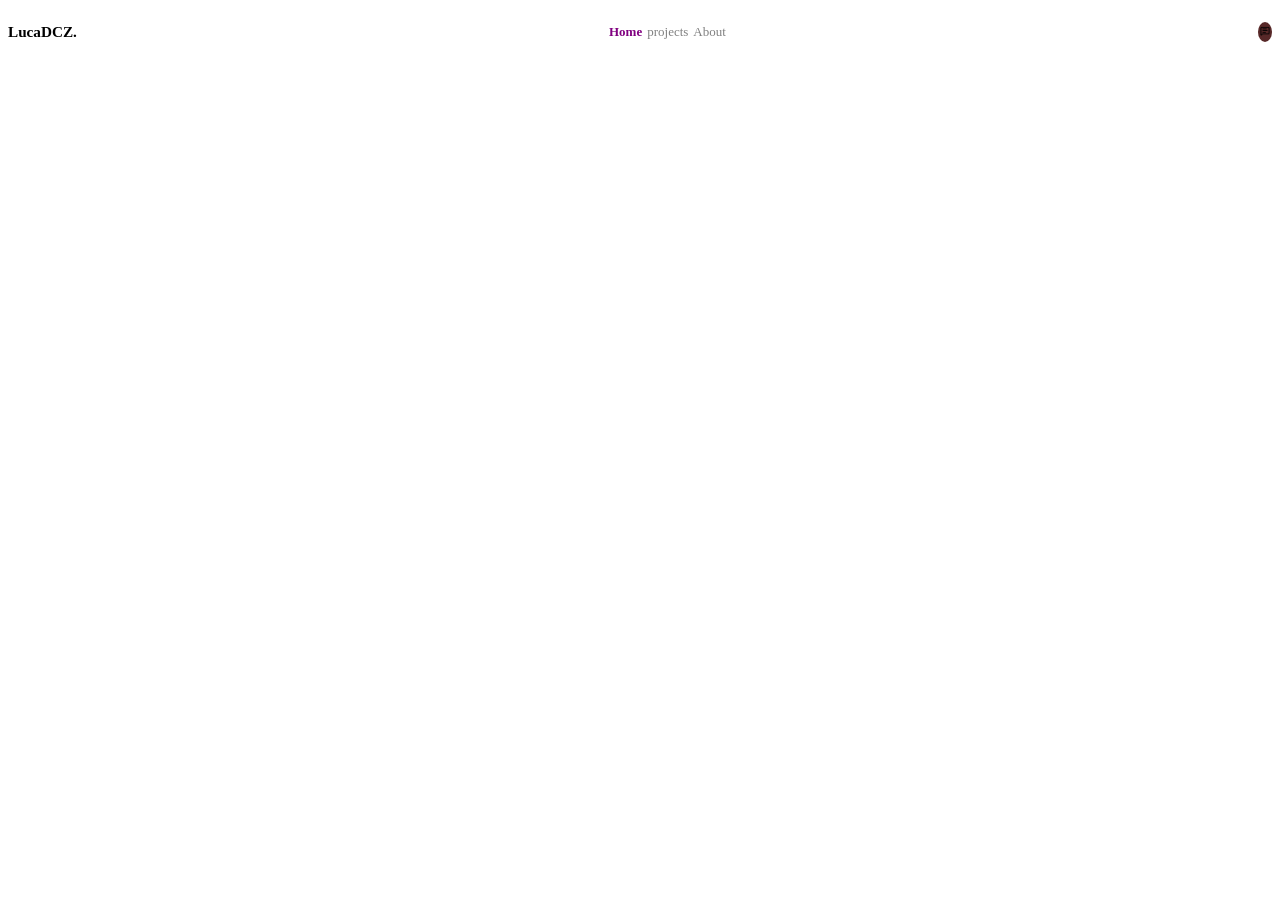
<file: index.html>
<!doctype html>
<html lang="en">
  <head>
    <meta charset="UTF-8" />
    <meta name="viewport" content="width=device-width, initial-scale=1.0" />
    <link rel="stylesheet" href="./styles/style3.css" />
    <title>Portfolio</title>
  </head>
  <body>
    <header>
      <div class="logo">
        <h3>LucaDCZ<span class="point">.</span></h3>
      </div>

      <nav class="navigation-container">
        <a href="#home" class="first-link">Home</a>
        <a href="#Projects">projects</a>
        <a href="#About">About</a>
      </nav>

      <div class="burger-container">
        <img
          src="./assets/icons/message-square-text.png"
          alt="icons-hamburger"
          width="10px"
          height="10px"
        />
      </div>
    </header>
  </body>
</html>
</file>
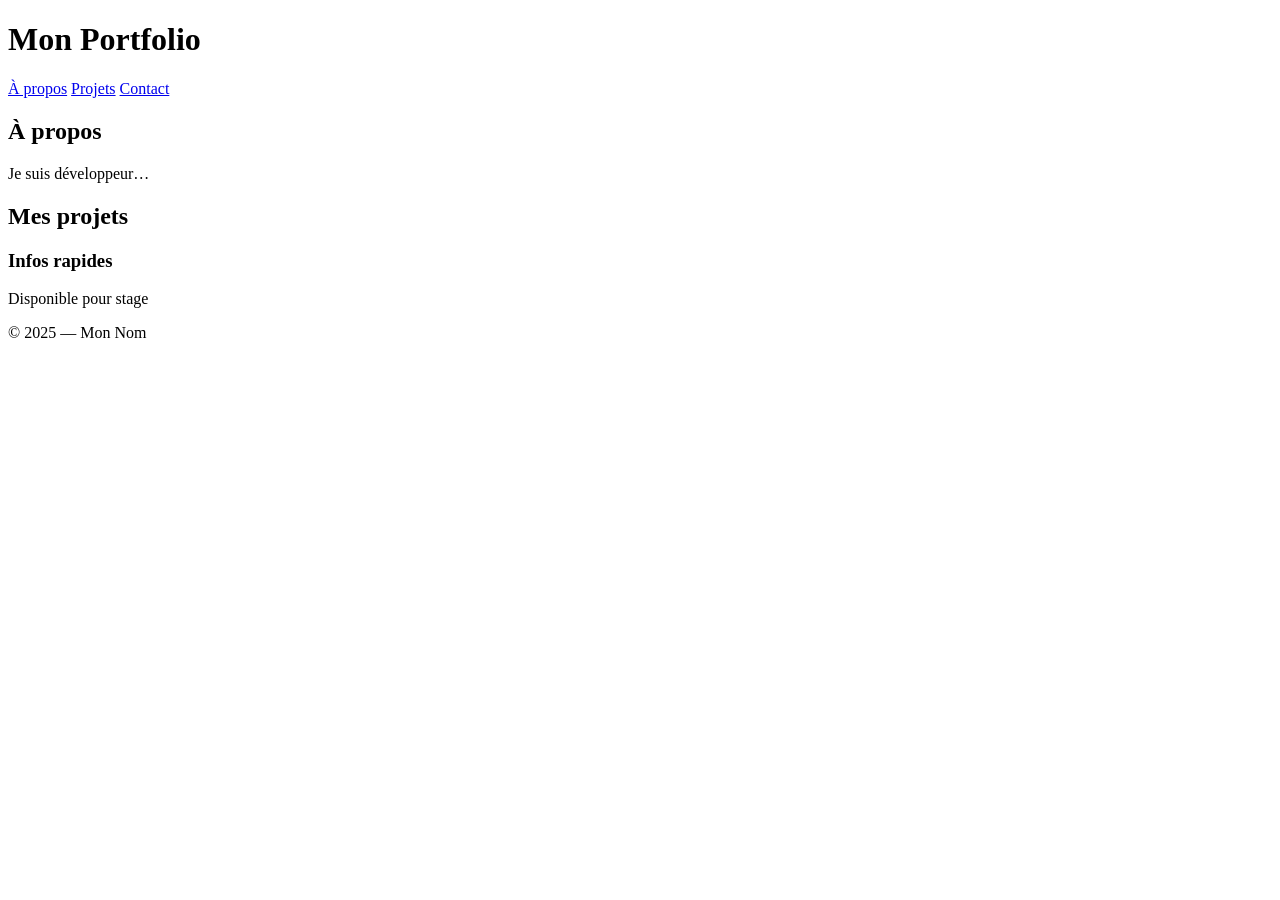
<file: index copy.html>
<!DOCTYPE html>
<html lang="en">
  <head>
    <meta charset="UTF-8" />
    <meta name="viewport" content="width=device-width, initial-scale=1.0" />
    <title>Portfolio</title>
  </head>
  <body>
    <header>
      <h1>Mon Portfolio</h1>
    </header>

    <nav>
      <a href="#about">À propos</a>
      <a href="#projects">Projets</a>
      <a href="#contact">Contact</a>
    </nav>

    <main>
      <section id="about" class="carick tom patrick ...">
        <h2>À propos</h2>
        <p>Je suis développeur…</p>
      </section>

      <section id="projects" class="carick">
        <h2>Mes projets</h2>
      </section>

      <aside>
        <h3>Infos rapides</h3>
        <p>Disponible pour stage</p>
      </aside>
    </main>

    <footer id="footer" class="tom">
      <p>© 2025 — Mon Nom</p>
    </footer>
  </body>
</html>
</file>
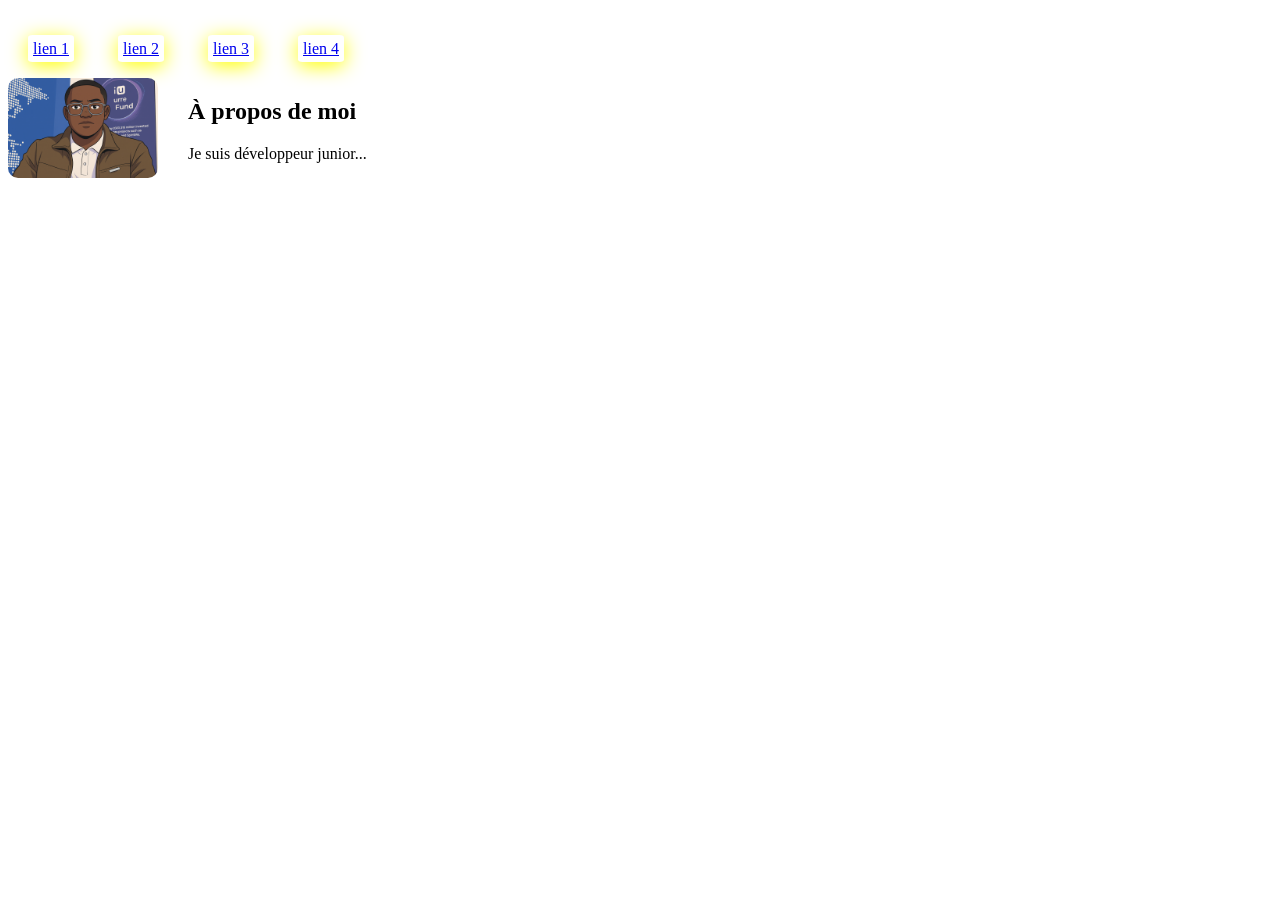
<file: pages/about.html>
<!DOCTYPE html>
<html lang="en">
  <head>
    <meta charset="UTF-8" />
    <meta name="viewport" content="width=device-width, initial-scale=1.0" />
    <link rel="stylesheet" href="../styles/style2.css" />
    <title>About</title>
  </head>
  <body>
    <nav>
      <a href="1">lien 1</a>
      <a href="2">lien 2</a>
      <a href="3">lien 3</a>
      <a href="4">lien 4</a>
    </nav>
    <section id="about" class="about">
      <img src="../assets/images/me.png" class="profile" />

      <div>
        <div>
          <h2>À propos de moi</h2>
        </div>

        <div>
          <p>Je suis développeur junior...</p>
        </div>
      </div>
    </section>
  </body>
</html>
</file>
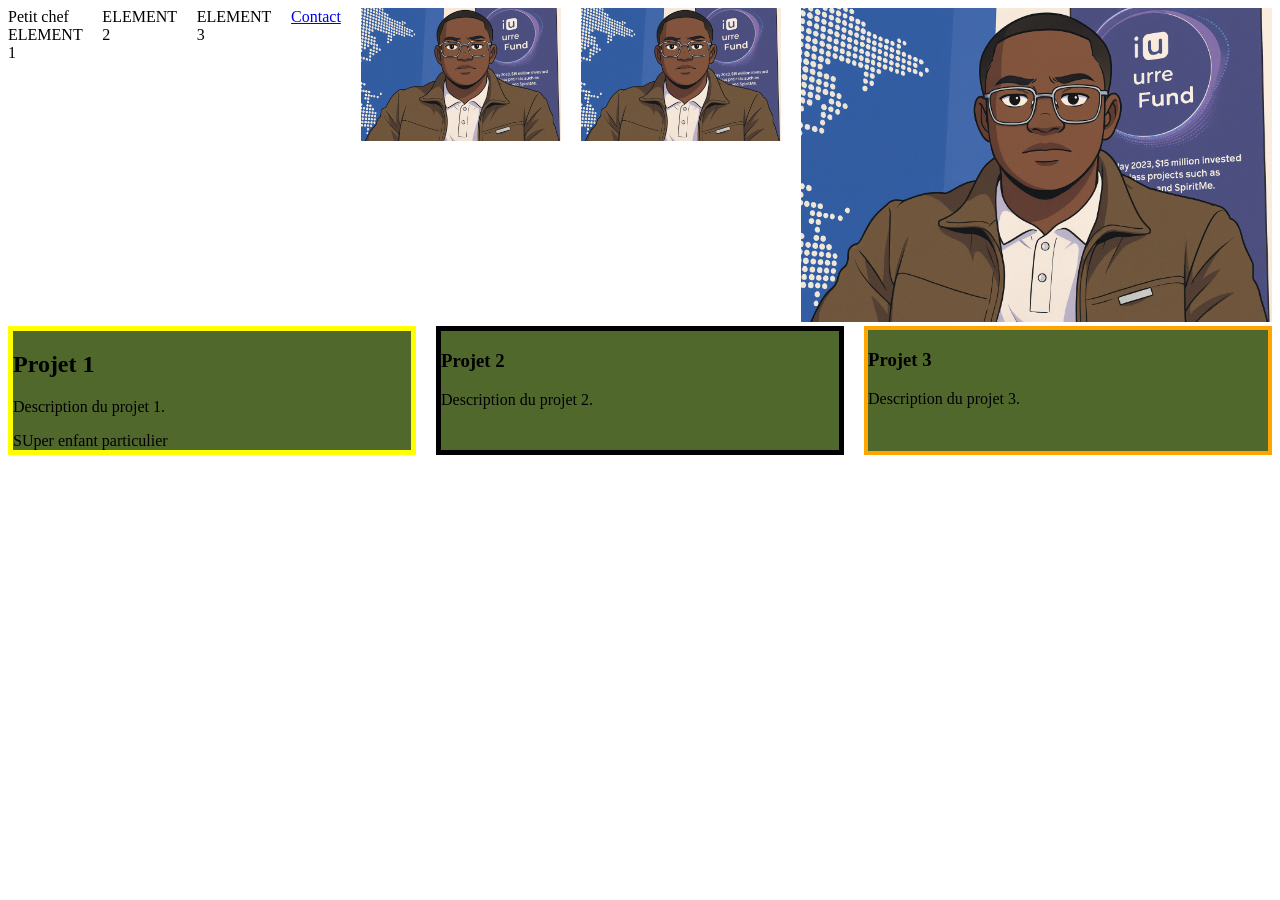
<file: pages/contact.html>
<!DOCTYPE html>
<html lang="en">
  <head>
    <meta charset="UTF-8" />
    <meta name="viewport" content="width=device-width, initial-scale=1.0" />
    <link rel="stylesheet" href="../styles/style5.css" />
    <title>Document</title>
  </head>
  <body>
    <div class="container">
      <div class="first">
        <div>Petit chef</div>
        ELEMENT 1
      </div>
      <div>ELEMENT 2</div>
      <div>ELEMENT 3</div>
      <div>
        <a href="../pages/contact.html">Contact</a>
      </div>

      <div>
        <img src="../assets/images/me.png" alt="mon_image" />
      </div>

      <div>
        <img src="../assets/images/me.png" alt="mon_image" />
      </div>

      <div>
        <img src="../assets/images/me.png" alt="mon_image2" />
      </div>
    </div>

    <section class="projects">
      <div class="card">
        <h2>Projet 1</h2>
        <p>Description du projet 1.</p>
        <div>SUper enfant particulier</div>
      </div>

      <div class="card">
        <h3 class="title2">Projet 2</h3>
        <p>Description du projet 2.</p>
      </div>

      <div class="card">
        <h3>Projet 3</h3>
        <p>Description du projet 3.</p>
      </div>
    </section>
  </body>
</html>
</file>
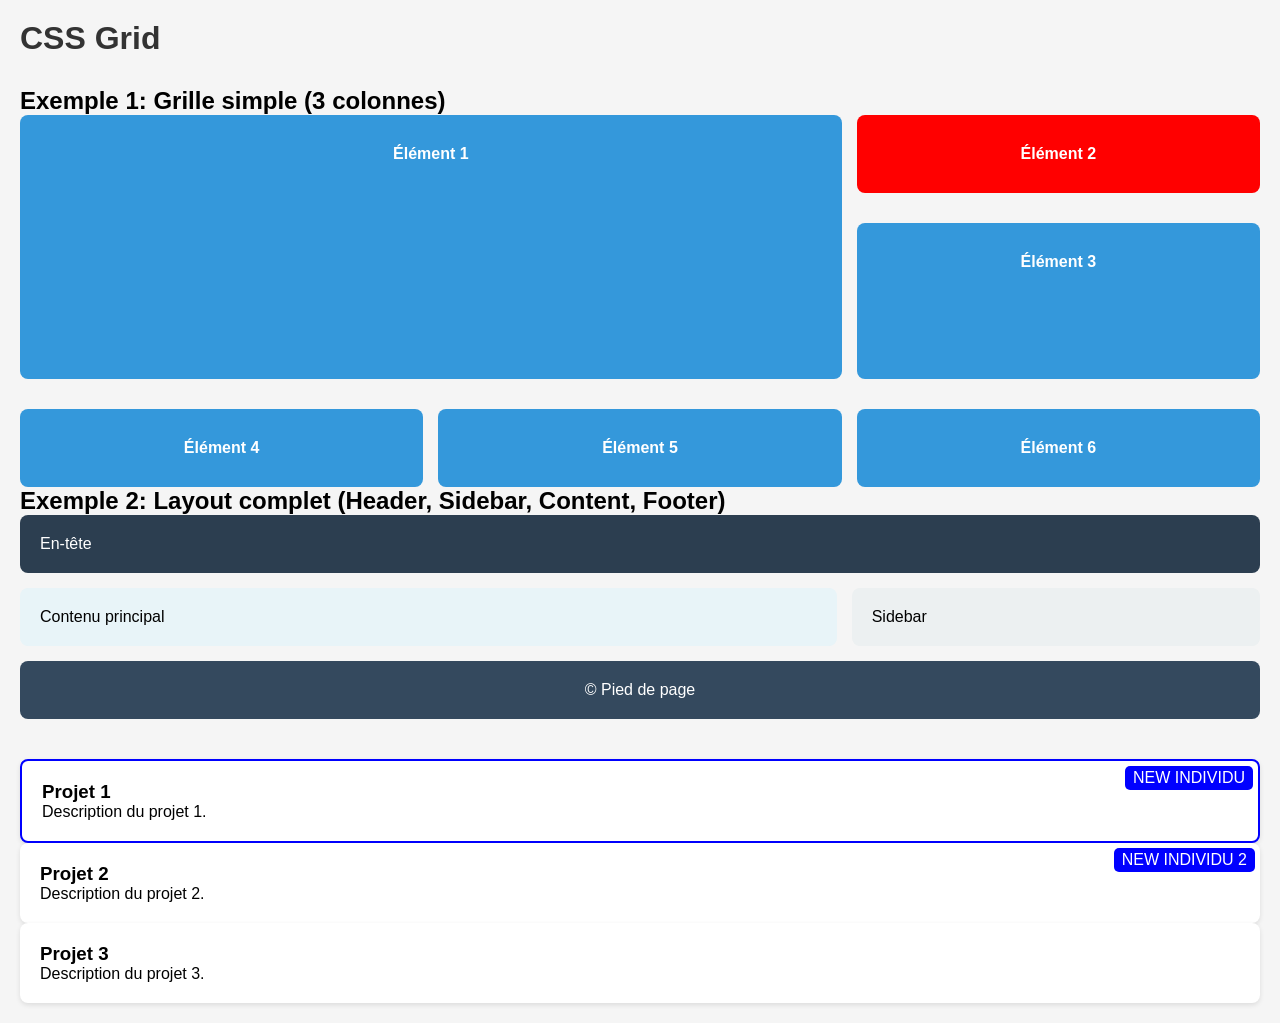
<file: pages/projects.html>
<!DOCTYPE html>
<html lang="fr">
  <head>
    <meta charset="UTF-8" />
    <meta name="viewport" content="width=device-width, initial-scale=1.0" />
    <link rel="stylesheet" href="../styles/style4.css" />
    <title>CSS Grid - Apprentissage</title>
  </head>
  <body>
    <h1>CSS Grid</h1>

    <h2>Exemple 1: Grille simple (3 colonnes)</h2>
    <div class="grid-container">
      <div class="grid-item grid-item-1">Élément 1</div>
      <div id="elt2" class="grid-item">Élément 2</div>
      <div id="elt3" class="grid-item">Élément 3</div>
      <div class="grid-item">Élément 4</div>
      <div class="grid-item">Élément 5</div>
      <div class="grid-item">Élément 6</div>
    </div>

    <h2>Exemple 2: Layout complet (Header, Sidebar, Content, Footer)</h2>
    <div class="grid-layout">
      <div class="header">En-tête</div>
      <div class="main-content">Contenu principal</div>
      <div class="sidebar">Sidebar</div>
      <div class="footer">&copy; Pied de page</div>
    </div>

    <section class="projects">
      <div class="card">
        <h3>Projet 1</h3>
        <p>Description du projet 1.</p>
      </div>

      <div class="card">
        <h3>Projet 2</h3>
        <p>Description du projet 2.</p>
      </div>

      <div class="card">
        <h3>Projet 3</h3>
        <p>Description du projet 3.</p>
      </div>
    </section>
  </body>
</html>
</file>
<file: styles/style3.css>
header {
    display: flex;
    justify-content: space-between;
    align-items: center;
    font-size: small;
}

nav {
    display: flex;
    gap: 5px;
}

nav a {
    color: gray;
    text-decoration: none;
}

.first-link {
    color: purple;
    font-weight: bold;

}

.burger-container {
    background-color: rgb(87, 40, 40);
    border-radius: 100%;
    padding: 2px;
}
</file>
<file: styles/style2.css>
.about {
    display: flex;
    gap: 30px;
    align-items: center;
}

.profile {
    width: 150px;
    border-radius: 10px;
}

nav {
    margin-bottom: 20px;
    margin-top: 40px;
}

nav a {
    /* border: 2px solid red; */
    border-radius: 10%;
    margin: 20px;
    box-shadow: 0px 4px 20px yellow;
    padding: 5px;
}
</file>
<file: styles/style5.css>
img {
    width: 100%;
}

h1 {
    font-size: 5vw;
}

@media (max-width: 600px) {
    body {
        background: lightblue;
        width: 125px;
    }
}


.box {
    width: 400px;
}

@media (max-width: 600px) {
    .box {
        width: 100%;
    }
}


.container {
    display: flex;
    gap: 20px;
}

@media (max-width: 600px) {
    .container {
        flex-direction: column;
    }
}

.projects {
    display: grid;
    gap: 20px;
    grid-template-columns: repeat(auto-fit, minmax(250px, 1fr));
}

.card {
    background-color: rgb(81, 104, 45);
}

/* ------------------------------------- */
/* .card>.title2 {}

.container > .first + div {}

.container > .first ~ div {}

img[alt="mon_image"] {} */

img[alt="mon_image"] {

    width: 200px;
}


/* ------------------------------------- */
.card:hover {
    border: 12px solid purple;
    transition: all 8s;
}

.projects>div {
    border: 4px solid orange;
}

.projects>div:nth-child(2) {
    border: 5px solid black;

}


.projects>div:first-child {
    border: 5px solid yellow;
}


.elt {
    background-color: cyan;
    width: 100vh;
    height: 50vh;
}
</file>
<file: styles/style4.css>
* {
     margin: 0;
     padding: 0;
     box-sizing: border-box;
 }

 #elt2 {
     background-color: red;
 }

 body {
     font-family: Arial, sans-serif;
     padding: 20px;
     background-color: #f5f5f5;
 }

 h1 {
     margin-bottom: 30px;
     color: #333;
 }

 .card {
     position: relative;
     background-color: white;
     padding: 20px;
     border-radius: 8px;
     box-shadow: 0 2px 5px rgba(0, 0, 0, 0.1);
     transition: transform 0.3s, box-shadow 0.3s;
 }

 .projects .card:first-child {
     border: 2px solid blue;
 }

 .projects .card:nth-child(2)::after {
     content: "NEW INDIVIDU 2";
     color: white;
     background: blue;
     padding: 3px 8px;
     border-radius: 5px;
     position: absolute;
     top: 5px;
     right: 5px;
 }

 .projects .card:first-child::before {
     content: "NEW INDIVIDU";
     color: white;
     background: blue;
     padding: 3px 8px;
     border-radius: 5px;
     position: absolute;
     top: 5px;
     right: 5px;
 }


 .projects .card:first-child::before:hover {
     background: purple;
     transition: all;
 }

 .grid-container {
     display: grid;
     grid-template-columns: 1fr 1fr 1fr;
     /* 2 colonnes */
     /* 2 rangées */
     grid-auto-rows: 1fr 2fr;
     /* Hauteur automatique pour les rangées supplémentaires*/

     row-gap: 30px;
     column-gap: 15px;
 }



 /* Grid basique */
 /* .grid-container {
     display: grid;
     grid-template-columns: 1fr 2fr 1fr;
     gap: 20px;
     margin-bottom: 40px;
 } */

 .grid-item {
     background-color: #3498db;
     color: white;
     padding: 30px;
     /* grid-column: 1 / 3; */
     /* ----- */
     text-align: center;
     border-radius: 8px;
     font-weight: bold;
 }

 .grid-item-1 {
     grid-column: 1/3;
     grid-row: 1/3;
 }

 /* Grid avec rangées */
 .grid-layout {
     display: grid;
     grid-template-columns: 2fr 1fr;
     grid-template-rows: auto auto auto;
     gap: 15px;
     margin-bottom: 40px;
 }

 .header {
     grid-column: 1 / -1;
     background-color: #2c3e50;
     color: white;
     padding: 20px;
     border-radius: 8px;
 }

 .sidebar {
     background-color: #ecf0f1;
     padding: 20px;
     border-radius: 8px;
 }

 .main-content {
     background-color: #e8f4f8;
     padding: 20px;
     border-radius: 8px;
 }

 .footer {
     grid-column: 1 / -1;
     background-color: #34495e;
     color: white;
     padding: 20px;
     text-align: center;
     border-radius: 8px;
 }

 /* @media (max-width: 768px) {
     .grid-container {
         grid-template-columns: 1fr 1fr;
     }

     .grid-layout {
         grid-template-columns: 1fr;
     }

     .sidebar {
         grid-column: 1;
     }
 } */
</file>
